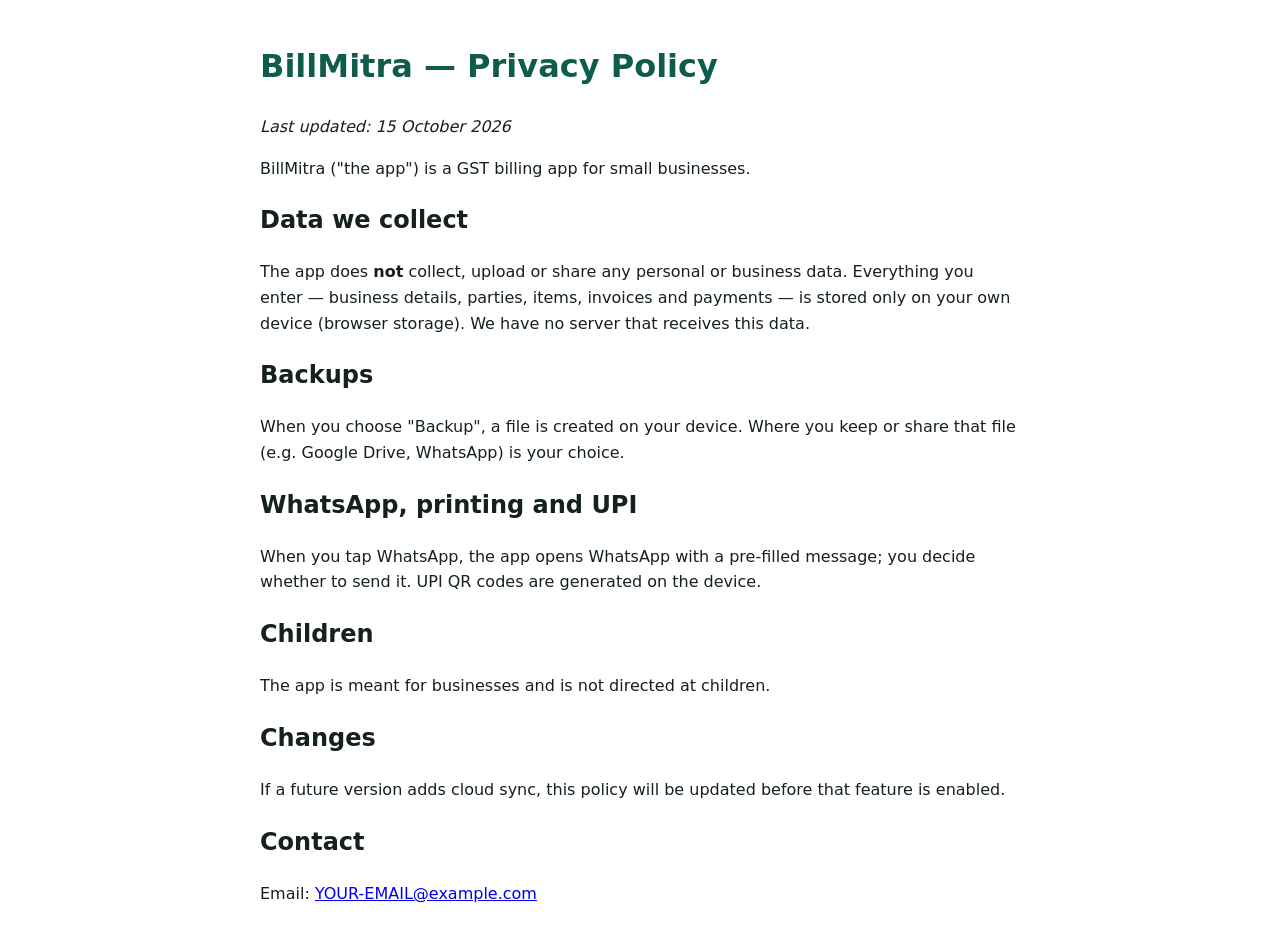
<file: privacy.html>
<!DOCTYPE html><html lang="en"><head><meta charset="utf-8"><meta name="viewport" content="width=device-width,initial-scale=1">
<title>BillMitra — Privacy Policy</title>
<style>body{font:16px/1.6 system-ui,sans-serif;max-width:760px;margin:auto;padding:20px;color:#14211d}h1{color:#0f5c4d}</style></head><body>
<h1>BillMitra — Privacy Policy</h1>
<p><i>Last updated: 15 October 2026</i></p>
<p>BillMitra ("the app") is a GST billing app for small businesses.</p>
<h2>Data we collect</h2>
<p>The app does <b>not</b> collect, upload or share any personal or business data. Everything you enter — business details, parties,
items, invoices and payments — is stored only on your own device (browser storage). We have no server that receives this data.</p>
<h2>Backups</h2>
<p>When you choose "Backup", a file is created on your device. Where you keep or share that file (e.g. Google Drive, WhatsApp) is your choice.</p>
<h2>WhatsApp, printing and UPI</h2>
<p>When you tap WhatsApp, the app opens WhatsApp with a pre-filled message; you decide whether to send it. UPI QR codes are generated on the device.</p>
<h2>Children</h2><p>The app is meant for businesses and is not directed at children.</p>
<h2>Changes</h2><p>If a future version adds cloud sync, this policy will be updated before that feature is enabled.</p>
<h2>Contact</h2><p>Email: <a href="mailto:YOUR-EMAIL@example.com">YOUR-EMAIL@example.com</a></p>
</body></html>
</file>
